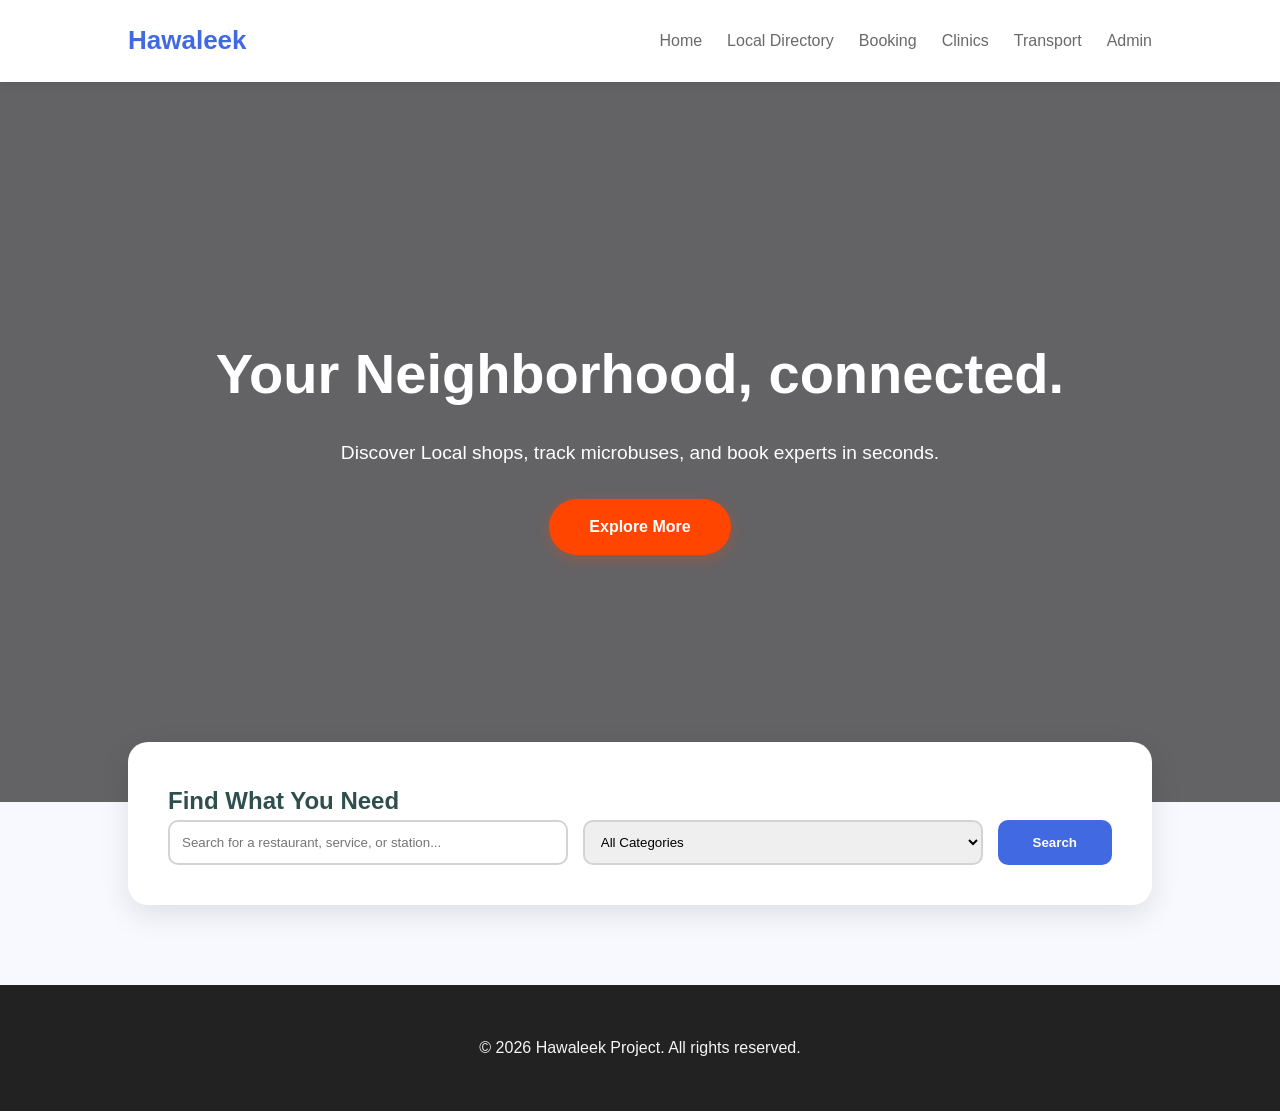
<file: Homepage /index.html>
<!DOCTYPE html> 
<html lang="en"> 
<head> 
    <meta charset="UTF-8">
    <meta name="viewport" content="width=device-width, initial-scale=1.0">
    <title> Hawaleek | Home </title>
    <link rel="stylesheet" href="../css/style.css">
    
</head>
<body>
    <header> 
        <nav class="navbar">
            <div class="logo"> Hawaleek </div>  
            <ul>
                <li> <a href="index.html" class="active"> Home </a></li>
                <li> <a href="pages/services.html"> Local Directory </a></li>
                <li> <a href="pages/booking.html"> Booking </a> </li>
                <li> <a href="pages/clinics.html"> Clinics </a></li>
                <li> <a href="pages/transport.html"> Transport </a></li>
                <li> <a href="/dashboard/login.html"> Admin </a></li>
            </ul>
        </nav>
    </header>

    <main> 
        <section id="home" class="welcome-section">
            <h1> Your Neighborhood, connected. </h1>
            <p> Discover Local shops, track microbuses, and book experts in seconds.</p>
            <a href="pages/services.html" class="explore-btn"> Explore More </a>
        </section>

        <section class="search-container">
            <h2> Find What You Need </h2>
            <form id="searchform">
                <label for="searchQuery" class="hidden-label"> Search </label>
                <input type="text" id="searchQuery" name="searchQuery" placeholder="Search for a restaurant, service, or station...">
                
                <label for="category" class="hidden-label"> Category </label>
                <select name="Category" id="category">
                    <option value="all"> All Categories </option> 
                    <option value="Food"> Restaurants & Cafes </option>
                    <option value="Transport"> Transport Hubs </option> 
                    <option value="Service"> Technicians & Services </option>
                    <option value="Clinics"> Medical Clinics </option>
                </select> 
                <button type="submit"> Search </button>                             
            </form>
        </section>
    </main>

    <footer>
        <div class="footer-content">
            <p>&copy; 2026 Hawaleek Project. All rights reserved.</p>
        </div>
    </footer>

    <script src="../../js/home.js"></script>
</body>
</html>
</file>
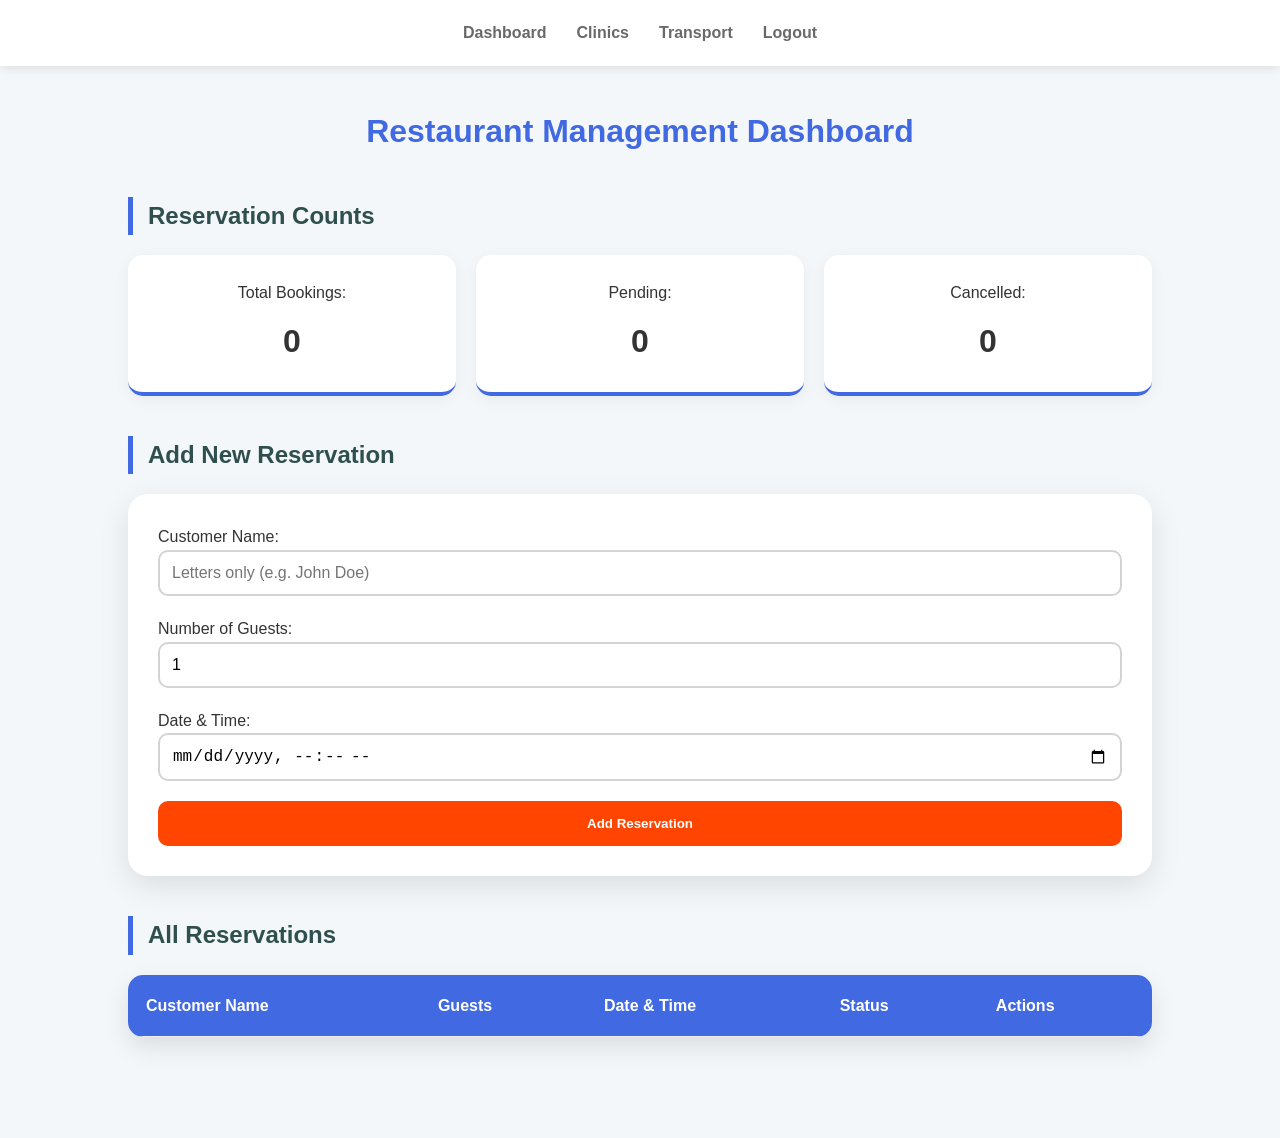
<file: dashboard/dashboard.html>
<!DOCTYPE html>
<html lang="en">
<head>
<meta charset="UTF-8">
<meta name="viewport" content="width=device-width, initial-scale=1.0">
<title>Restaurant Management Dashboard</title>
<link rel="stylesheet" href="dashboard.css">
</head>
<body>

<div id="toast-container"></div>

<nav>
<a href="#">Dashboard</a>
<a href="/Homepage /pages/clinics.html">Clinics</a>
<a href="/Homepage /pages/transport.html">Transport</a>
<a href="/Homepage /index.html">Logout</a>
</nav>

<h1>Restaurant Management Dashboard</h1>

<h2>Reservation Counts</h2>
<ul>
<li>Total Bookings: <strong id="stat-total">0</strong></li>
<li>Pending: <strong id="stat-pending">0</strong></li>
<li>Cancelled: <strong id="stat-cancelled">0</strong></li>
</ul>

<h2>Add New Reservation</h2>
<div id="form-container">
<form id="addReservationForm">
<label for="resName">Customer Name:</label>
<input type="text" id="resName" placeholder="Letters only (e.g. John Doe)" required>

<label for="resGuests">Number of Guests:</label>
<input type="number" id="resGuests" value="1" required>

<label for="resDateTime">Date & Time:</label>
<input type="datetime-local" id="resDateTime" required>

<button type="submit">Add Reservation</button>
</form>
</div>

<h2>All Reservations</h2>
<table>
<thead>
<tr>
<th>Customer Name</th>
<th>Guests</th>
<th>Date & Time</th>
<th>Status</th>
<th>Actions</th>
</tr>
</thead>
<tbody id="reservation-table-body">
</tbody>
</table>

<script src="javadashboard.js"></script>
</body>
</html>
</file>
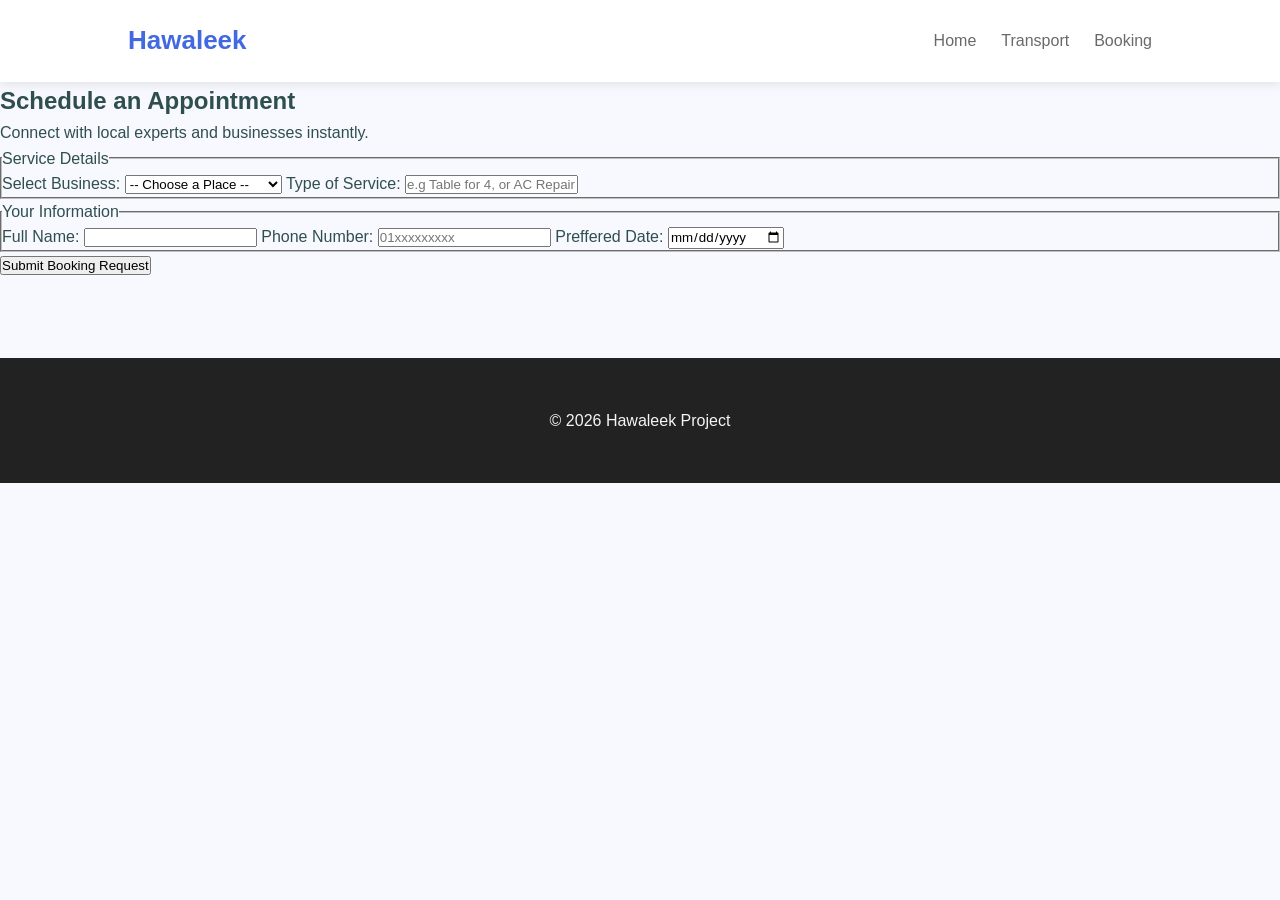
<file: pages/booking.html>
<!DOCTYPE html>
<html lang="en">
    <head>
        <meta charset="UTF-8">
        <meta name="viewport"  content="width=device-width, initial-scale=1">
        <title> Hawaleek | Book a Service </title>
        <link rel="stylesheet" href="../css/style.css">
    </head>

    <body>
        <header> 
            <nav class="navbar">
                <div class="logo"> Hawaleek </div>
                <ul> 
                    <li> <a href="../index.html"> Home </a></li>
                    <li> <a href="transport.html"> Transport </a></li>
                    <li> <a href="booking.html"  class="active" > Booking </a></li>
                </ul>
            </nav>
        </header>

        <main class="booking-container">
            <section class="form-wrapper">
                <h1> Schedule an Appointment </h1>
                <p> Connect with local experts and businesses instantly.</p>
                
                <form id="appointmentForm">
                    <fieldset> 
                        <legend> Service Details </legend>
                        <label for="vendor"> Select Business: </label>
                        <select id="vendor" required>
                            <option value="" >-- Choose a Place --</option>
                            <option value="pizzeria"> Neighborhood Pizzeria </option>
                            <option value="elecrician"> Sayed Electric </option>
                        </select>

        
                <label for="serviceType"> Type of Service: </label>
                <input type="text" id="serviceType"  placeholder="e.g Table for 4, or AC Repair">
                </fieldset>

            <fieldset> 
                <legend> Your Information </legend>
                <label for="fullName"> Full Name: </label>
                <input type="text" id="fullName" required> 

                <label for="phone"> Phone Number: </label>
                <input type="tel" id="phone"  placeholder="01xxxxxxxxx" required>

                <label for="date"> Preffered Date: </label>
                <input type="date" id="date" required> 
            </fieldset>

            <button type="submit"  class="submit-btn"> Submit Booking Request </button>
            </form>
            </section>
            </main>

        <footer> 
            <p> &copy; 2026 Hawaleek Project </p>
        </footer>
 </body>
</html>
</file>
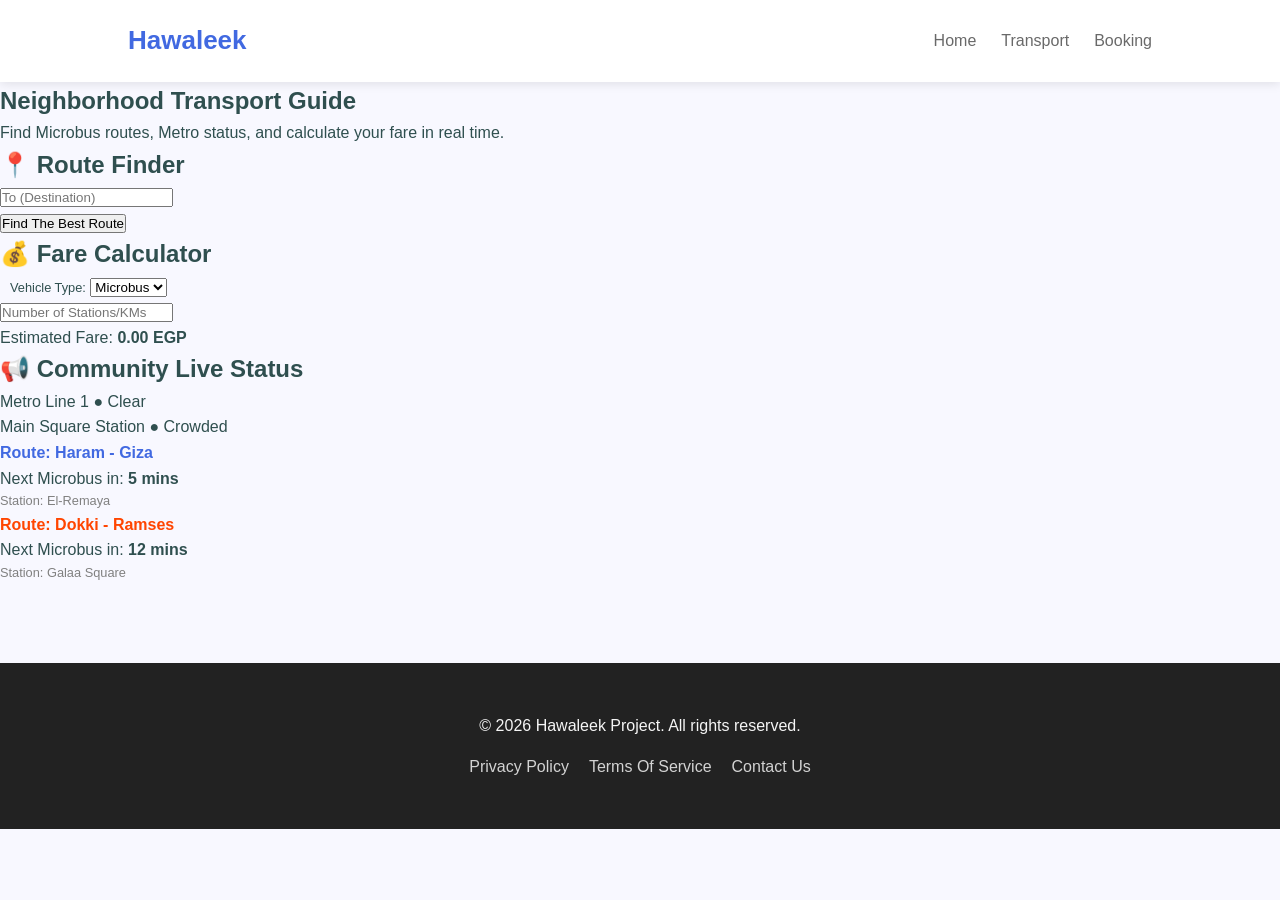
<file: pages/transport.html>
<!DOCTYPE html>
<html lang="en">
<head> 
    <meta charset="UTF-8">
    <meta name="viewport"  content="width=device-width, intial-scale=1">
    <title> Hawaleek | Transport Guide </title>
    <link rel="stylesheet" href="../css/style.css">
</head>
<body> 
    <header> 
        <nav class="navbar">
            <div class="logo"> Hawaleek </div>
            <ul> 
                <li> <a href="../index.html"> Home </a></li>
                <li> <a href="transport.html"  class="active"> Transport </a></li>
                <li> <a href="booking.html"> Booking </a></li>
            </ul>
        </nav>
    </header>

    <main> 
        <section class="transport-header">
            <h1> Neighborhood Transport Guide </h1>
            <p> Find Microbus routes, Metro status, and calculate your fare in real time.</p>
        </section>

        <section class="transport tools wrapper">
                <div class="tool-card">
                    <h2> 📍 Route Finder </h2>
                    <div class="input-group"> 

        <input type="text" placeholder="To (Destination)">
</div>
<button class="action-btn">Find The Best Route</button>
</div>

<div class="tool-card">
<h2>💰 Fare Calculator</h2>
<div class="input-group">
<label style="font-size: 0.8rem; margin-left: 10px;">Vehicle Type:</label>
<select>
<option>Microbus</option>
<option>Metro</option>
<option>Bus</option>
</select>
</div>
<div class="input-group">
<input type="number" placeholder="Number of Stations/KMs">
</div>
<div class="fare-result">
Estimated Fare: <strong>0.00 EGP</strong>
</div>
</div>

<div class="tool-card">
<h2>📢 Community Live Status</h2>
<div class="live-status-item">
<span>Metro Line 1</span>
<span class="status-clear">● Clear</span>
</div>
<div class="live-status-item">
<span>Main Square Station</span>
<span class="status-text">● Crowded</span>
</div>
</div>

</section>

<div class="routes-grid">
<div class="route-card">
<span class="live-indicator"></span>
<strong style="color: RoyalBlue;">Route: Haram - Giza</strong>
<p>Next Microbus in: <strong>5 mins</strong></p>
<p style="font-size: 0.8rem; color: gray;">Station: El-Remaya</p>
</div>

<div class="route-card" style="border-left-color: OrangeRed;">
<strong style="color: OrangeRed;">Route: Dokki - Ramses</strong>
<p>Next Microbus in: <strong>12 mins</strong></p>
<p style="font-size: 0.8rem; color: gray;">Station: Galaa Square</p>
</div>
</div>
</main>

<footer>
    <div class="footer-content">
        <p>&copy; 2026 Hawaleek Project. All rights reserved.</p>
        <ul class="footer-links">
            <li> <a href="#" > Privacy Policy</a></li>
            <li> <a href="#"> Terms Of Service </a></li>
            <li><a href="#" > Contact Us </a> </li>
        </ul>
    </div>
</footer>
</body>
</html>
</file>
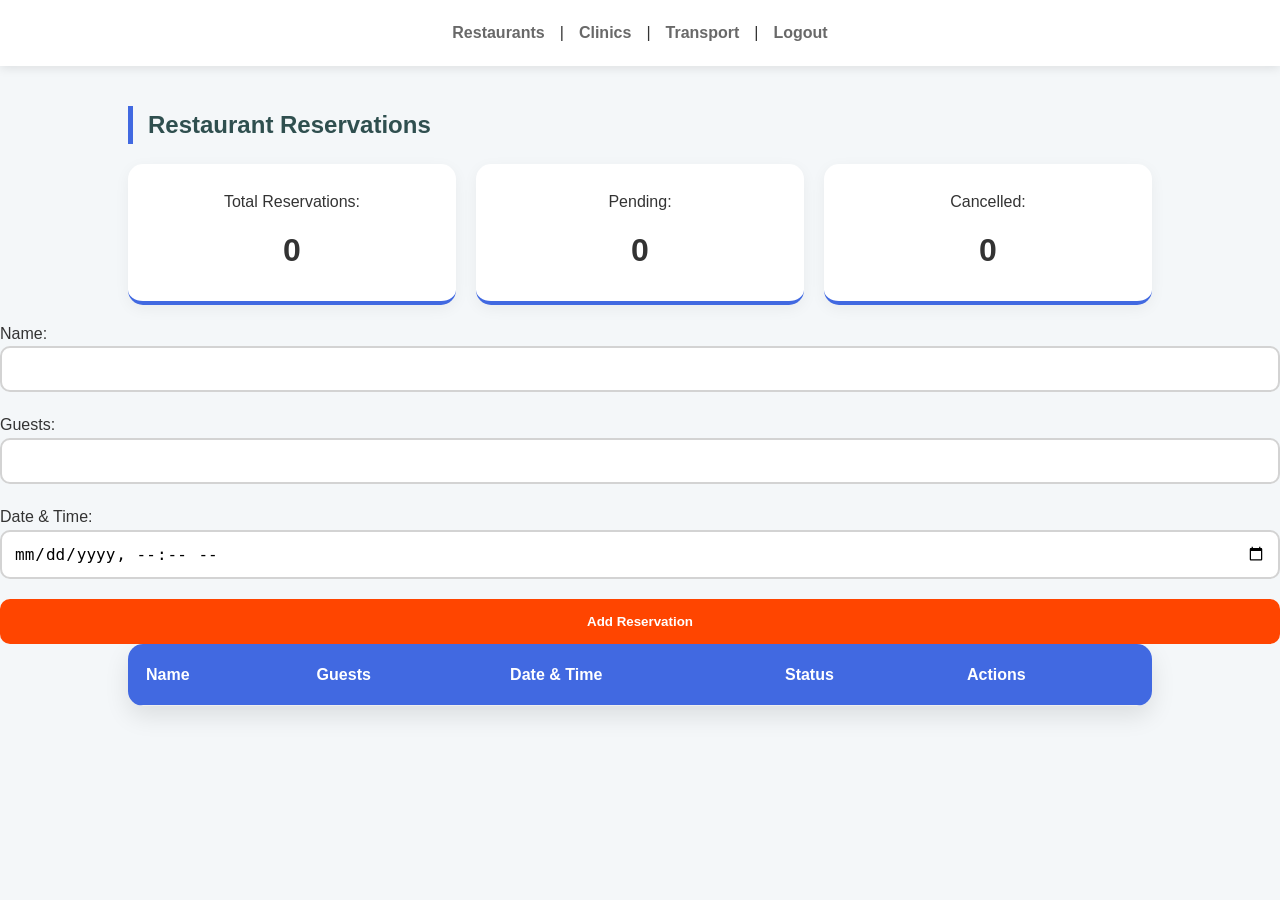
<file: Homepage /pages/booking.html>
<!DOCTYPE html>
<html lang="en">
<head>
<meta charset="UTF-8">
<meta name="viewport" content="width=device-width, initial-scale=1.0">
<title>Restaurant Dashboard</title>
<link rel="stylesheet" href="../../dashboard/dashboard.css">
</head>
<body>

<nav>
<a href="#">Restaurants</a> |
<a href="clinics.html">Clinics</a> |
<a href="transport.html">Transport</a> |
<a href="/Homepage /index.html">Logout</a>


</nav>

<h2>Restaurant Reservations</h2>

<ul>
<li>Total Reservations: <strong id="stat-total">0</strong></li>
<li>Pending: <strong id="stat-pending">0</strong></li>
<li>Cancelled: <strong id="stat-cancelled">0</strong></li>
</ul>

<form id="addReservationForm">
<label>Name:
<input type="text" id="resName" required>
</label>
<label>Guests:
<input type="number" id="resGuests" required>
</label>
<label>Date & Time:
<input type="datetime-local" id="resDateTime" required>
</label>
<button type="submit">Add Reservation</button>
</form>

<table>
<thead>
<tr>
<th>Name</th>
<th>Guests</th>
<th>Date & Time</th>
<th>Status</th>
<th>Actions</th>
</tr>
</thead>
<tbody id="reservation-table-body">
</tbody>
</table>

<script src="../../dashboard/javadashboard.js"></script>
</body>
</html>
</file>
<file: css/style.css>
/* 
   1. General Styles & Animations
   */
* {
    margin: 0;
    padding: 0;
    box-sizing: border-box;
    font-family: 'Segoe UI', Tahoma, Geneva, Verdana, sans-serif;
}


@keyframes fadeInUp {
    from {
        opacity: 0;
        transform: translateY(30px);
    }
    to {
        opacity: 1;
        transform: translateY(0);
    }
}

@keyframes fadeIn {
    from { opacity: 0; }
    to { opacity: 1; }
}

body {
    background-color: GhostWhite;
    color: DarkSlateGray;
    line-height: 1.6;
    overflow-x: hidden;
}

/*
   2. Navbar 
   */
.navbar {
    display: flex;
    justify-content: space-between;
    align-items: center;
    padding: 20px 10%;
    background: White;
    box-shadow: 0 2px 10px rgba(0,0,0,0.1);
    position: sticky;
    top: 0;
    z-index: 1000;
    animation: fadeIn 1s ease-in;
}

.logo {
    font-size: 26px;
    font-weight: bold;
    color: RoyalBlue;
}

.navbar ul {
    display: flex;
    list-style: none;
}

.navbar ul li {
    margin-left: 25px;
}

.navbar ul li a {
    text-decoration: none;
    color: DimGray;
    font-weight: 500;
    transition: 0.3s;
    position: relative;
}

/* Underline Effect by using hover */
.navbar ul li a::after {
    content: '';
    position: absolute;
    width: 0;
    height: 2px;
    bottom: -5px;
    left: 0;
    background-color: RoyalBlue;
    transition: 0.3s;
}

.navbar ul li a:hover::after {
    width: 100%;
}

.navbar ul li a:hover {
    color: RoyalBlue;
}

/* 
   3. Welcome Section 
    */
.welcome-section {
    height: 80vh;
    
    background: linear-gradient(rgba(0,0,0,0.6), rgba(0,0,0,0.6)), 
                url('https://images.unsplash.com/photo-1555396273-367ea4eb4db5?w=1200'); 
    background-size: cover;
    background-position: center;
    display: flex;
    flex-direction: column;
    justify-content: center;
    align-items: center;
    text-align: center;
    color:white;
}

.welcome-section h1 {
    font-size: 3.5rem;
    margin-bottom: 20px;
    animation: fadeInUp 0.8s ease-out;
}

.welcome-section p {
    font-size: 1.2rem;
    margin-bottom: 30px;
    animation: fadeInUp 1s ease-out;
}

.explore-btn {
    padding: 15px 40px;
    background-color: OrangeRed;
    color: White;
    text-decoration: none;
    border-radius: 50px;
    font-weight: bold;
    transition: 0.4s;
    animation: fadeInUp 1.2s ease-out;
    box-shadow: 0 4px 15px rgba(255, 69, 0, 0.3);
}

.explore-btn:hover {
    background-color: DarkOrange;
    transform: translateY(-5px) scale(1.05);
    box-shadow: 0 8px 25px rgba(255, 69, 0, 0.5);
}

/* 
   4. Search Bar Area
    */
.search-container {
    padding: 40px;
    background: White;
    width: 80%;
    margin: -60px auto 40px;
    border-radius: 20px;
    box-shadow: 0 10px 30px rgba(0,0,0,0.1);
    animation: fadeInUp 1s ease-out;
}

#searchform {
    display: flex;
    gap: 15px;
    justify-content: center;
    flex-wrap: wrap;
}

#searchform input, #searchform select {
    padding: 12px;
    border: 2px solid LightGray;
    border-radius: 10px;
    flex: 1;
    min-width: 200px;
    outline: none;
}

#searchform button {
    padding: 12px 35px;
    background: RoyalBlue;
    color: White;
    border: none;
    border-radius: 10px;
    cursor: pointer;
    font-weight: bold;
    transition: 0.3s;
}

#searchform button:hover {
    background: MidnightBlue;
}

/* 
   5. Directory & Cards
    */
.places-layout {
    padding: 60px 10%;
    text-align: center;
}

.services-wrapper {
    display: grid;
    grid-template-columns: repeat(auto-fit, minmax(300px, 1fr));
    gap: 30px;
    margin-top: 40px;
}

.card {
    background: White;
    border-radius: 20px;
    overflow: hidden;
    box-shadow: 0 5px 15px rgba(0,0,0,0.05);
    transition: 0.4s;
    animation: fadeInUp 1s backwards;
}

/*delay to all for extra look*/
.card:nth-child(1) { animation-delay: 0.2s; }
.card:nth-child(2) { animation-delay: 0.4s; }
.card:nth-child(3) { animation-delay: 0.6s; }

.card:hover {
    transform: translateY(-10px);
    box-shadow: 0 15px 35px rgba(0,0,0,0.1);
}

.card img {
    width: 100%;
    height: 220px;
    object-fit: cover;
    transition: 0.5s;
}

.card:hover img {
    transform: scale(1.1);
}

.card-content, .cards-content {
    padding: 25px;
    text-align: left;
}

.card h3 {
    margin-bottom: 10px;
    color: RoyalBlue;
}

.book-link, .explore-link {
    display: inline-block;
    margin-top: 15px;
    color: OrangeRed;
    text-decoration: none;
    font-weight: bold;
    transition: 0.3s;
}

.book-link:hover {
    letter-spacing: 1px;
}

/* 
   6. Footer & Utilities
   */
.hidden-label {
    position: absolute;
    width: 1px;
    height: 1px;
    padding: 0;
    margin: -1px;
    overflow: hidden;
    clip: rect(0, 0, 0, 0);
    border: 0;
}

footer {
    background: #222;
    color: WhiteSmoke;
    padding: 50px 10%;
    text-align: center;
    margin-top: 80px;
}

.footer-links {
    list-style: none;
    display: flex;
    justify-content: center;
    gap: 20px;
    margin-top: 15px;
}

.footer-links a {
    color: LightGray;
    text-decoration: none;
}
</file>
<file: dashboard/dashboard.css>
* {
box-sizing: border-box;
}

body {
font-family: 'Segoe UI', Tahoma, Geneva, Verdana, sans-serif;
background-color: #f4f7f9;
margin: 0;
color: #333;
line-height: 1.6;
}

nav {
display: flex;
justify-content: center;
padding: 20px;
background: #ffffff;
box-shadow: 0 2px 10px rgba(0,0,0,0.1);
position: sticky;
top: 0;
z-index: 1000;
}

nav a {
text-decoration: none;
color: #696969;
font-weight: 600;
margin: 0 15px;
transition: 0.3s;
}

nav a:hover { color: #4169e1; }

h1 { text-align: center; color: #4169e1; margin-top: 40px; }

h2 {
color: #2f4f4f;
border-left: 5px solid #4169e1;
padding-left: 15px;
margin: 40px 10% 20px;
}

ul {
display: grid;
grid-template-columns: repeat(auto-fit, minmax(200px, 1fr));
gap: 20px;
padding: 0 10%;
list-style: none;
}

ul li {
background: #ffffff;
padding: 25px;
border-radius: 15px;
box-shadow: 0 4px 15px rgba(0,0,0,0.05);
text-align: center;
border-bottom: 4px solid #4169e1;
}

ul li strong { display: block; font-size: 2rem; margin-top: 10px; }

#form-container {
background: #ffffff;
padding: 30px;
margin: 0 10% 40px;
border-radius: 20px;
box-shadow: 0 10px 30px rgba(0,0,0,0.1);
}

input {
width: 100%;
padding: 12px;
margin-bottom: 20px;
border: 2px solid #d3d3d3;
border-radius: 10px;
font-size: 1rem;
}

button[type="submit"] {
width: 100%;
padding: 15px;
background-color: #ff4500;
color: #ffffff;
border: none;
border-radius: 10px;
font-weight: bold;
cursor: pointer;
transition: 0.4s;
}

button[type="submit"]:hover { background-color: #ff8c00; transform: translateY(-2px); }

table {
width: 80%;
margin: 0 auto 100px;
border-collapse: collapse;
background: #ffffff;
border-radius: 15px;
overflow: hidden;
box-shadow: 0 10px 25px rgba(0,0,0,0.1);
}

thead { background-color: #4169e1; color: #ffffff; }

th, td { padding: 18px; text-align: left; border-bottom: 1px solid #eeeeee; }

.btn-confirm { background-color: #2ecc71; color: white; border: none; padding: 8px 12px; border-radius: 5px; cursor: pointer; }
.btn-cancel { background-color: #e74c3c; color: white; border: none; padding: 8px 12px; border-radius: 5px; cursor: pointer; }

/* --- TOAST POP-UPS --- */
#toast-container {
position: fixed;
top: 20px;
right: 20px;
z-index: 9999;
display: flex;
flex-direction: column;
gap: 10px;
}

.toast {
min-width: 280px;
padding: 16px 20px;
border-radius: 8px;
color: white;
font-weight: bold;
box-shadow: 0 5px 15px rgba(0,0,0,0.2);
animation: slideIn 0.4s ease-out forwards;
}

.toast-success { background-color: #2ecc71; border-left: 8px solid #27ae60; }
.toast-error { background-color: #e74c3c; border-left: 8px solid #c0392b; }

@keyframes slideIn {
from { transform: translateX(100%); opacity: 0; }
to { transform: translateX(0); opacity: 1; }
}
</file>
